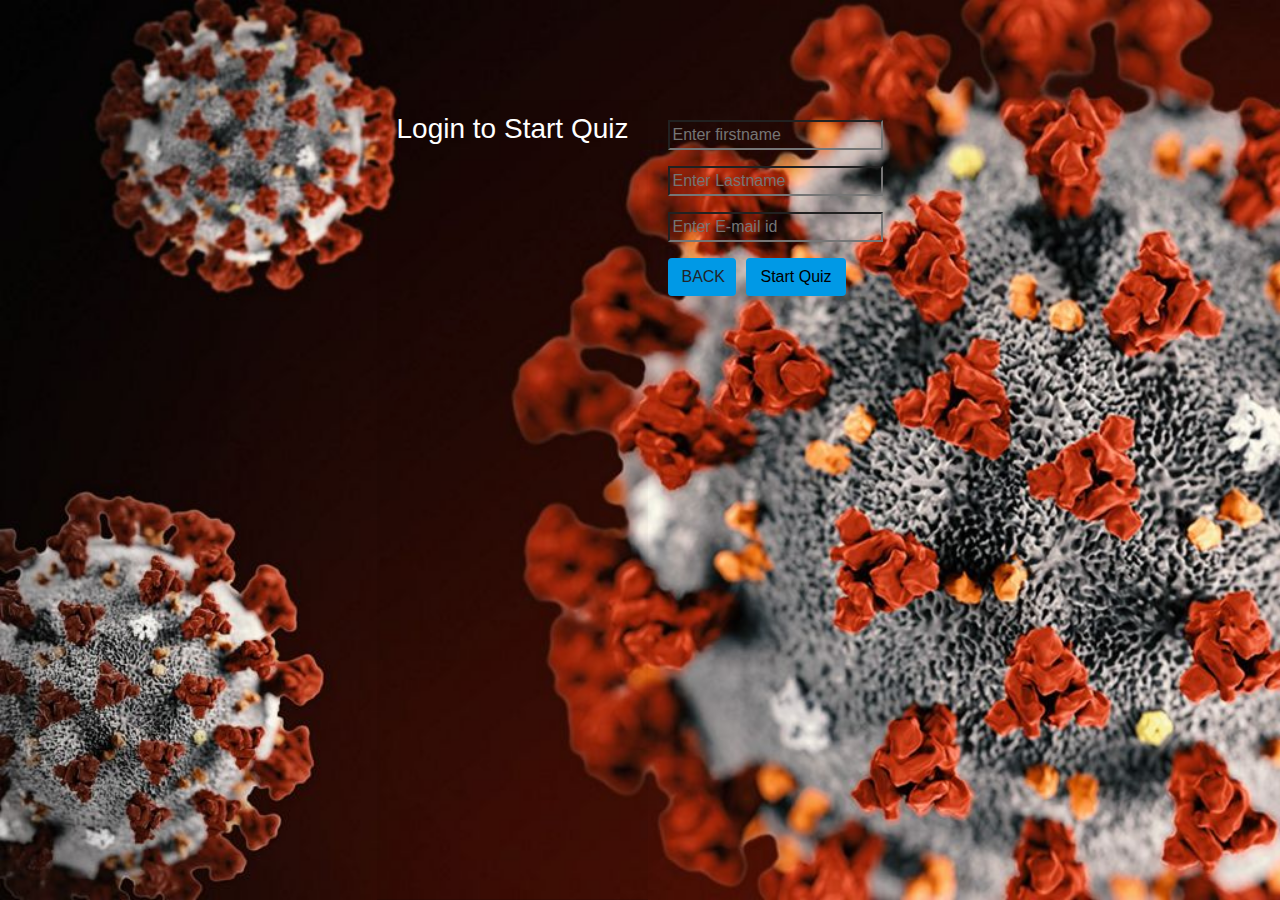
<file: login.html>
<!DOCTYPE html>
<html>
  <head>
    <title>LOGIN FOR QUIZ</title>
    <link
      href="//maxcdn.bootstrapcdn.com/bootstrap/4.1.1/css/bootstrap.min.css"
      rel="stylesheet"
      id="bootstrap-css"
    />
    <script src="//maxcdn.bootstrapcdn.com/bootstrap/4.1.1/js/bootstrap.min.js"></script>
    <script src="//cdnjs.cloudflare.com/ajax/libs/jquery/3.2.1/jquery.min.js"></script>
    <link
      rel="stylesheet"
      href="https://stackpath.bootstrapcdn.com/bootstrap/4.4.1/css/bootstrap.min.css"
      integrity="sha384-Vkoo8x4CGsO3+Hhxv8T/Q5PaXtkKtu6ug5TOeNV6gBiFeWPGFN9MuhOf23Q9Ifjh"
      crossorigin="anonymous"
    />
    <script
      src="https://code.jquery.com/jquery-3.4.1.slim.min.js"
      integrity="sha384-J6qa4849blE2+poT4WnyKhv5vZF5SrPo0iEjwBvKU7imGFAV0wwj1yYfoRSJoZ+n"
      crossorigin="anonymous"
    ></script>
    <script
      src="https://cdn.jsdelivr.net/npm/popper.js@1.16.0/dist/umd/popper.min.js"
      integrity="sha384-Q6E9RHvbIyZFJoft+2mJbHaEWldlvI9IOYy5n3zV9zzTtmI3UksdQRVvoxMfooAo"
      crossorigin="anonymous"
    ></script>
    <script
      src="https://stackpath.bootstrapcdn.com/bootstrap/4.4.1/js/bootstrap.min.js"
      integrity="sha384-wfSDF2E50Y2D1uUdj0O3uMBJnjuUD4Ih7YwaYd1iqfktj0Uod8GCExl3Og8ifwB6"
      crossorigin="anonymous"
    ></script>
    <link rel="stylesheet" type="text/css" href="login.css" />
    <meta charset="utf-8" />
    <meta name="viewport" content="width=device-width, initial-scale=1" />
  </head>
  <body>
    <div class="container">
      <div class="d-flex justify-content-center h-100">
        <div class="d-flex justify-content-center form">
          <div class="card-header">
            <h3>Login to Start Quiz</h3>
          </div>
          <div class="card-body">
            <form action="squiz.html" method="POST">
              <div class="input-group mb-3">
                <input
                  type="text"
                  class="input"
                  placeholder="Enter firstname"
                  name="fname"
                  required
                />
              </div>
              <div class="input-group mb-3">
                <input
                  type="text"
                  class="input"
                  placeholder="Enter Lastname"
                  name="lname"
                  required
                />
              </div>
              <div class="input-group mb-3">
                <input
                  type="text"
                  class="input"
                  placeholder="Enter E-mail id"
                  name="e-id"
                  required
                />
              </div>
              <div class="form-group">
                <input
                  type="submit"
                  value="Start Quiz"
                  class="btn float-center submitbtn"
                />
                <div class="back">
                  <a href="rules.html" class="btn backbtn"
                    ><span class="glyphicon glyphicon-arrow-left"></span>
                    BACK</a
                  >
                </div>
              </div>
            </form>
          </div>
        </div>
      </div>
    </div>
  </body>
</html>
</file>
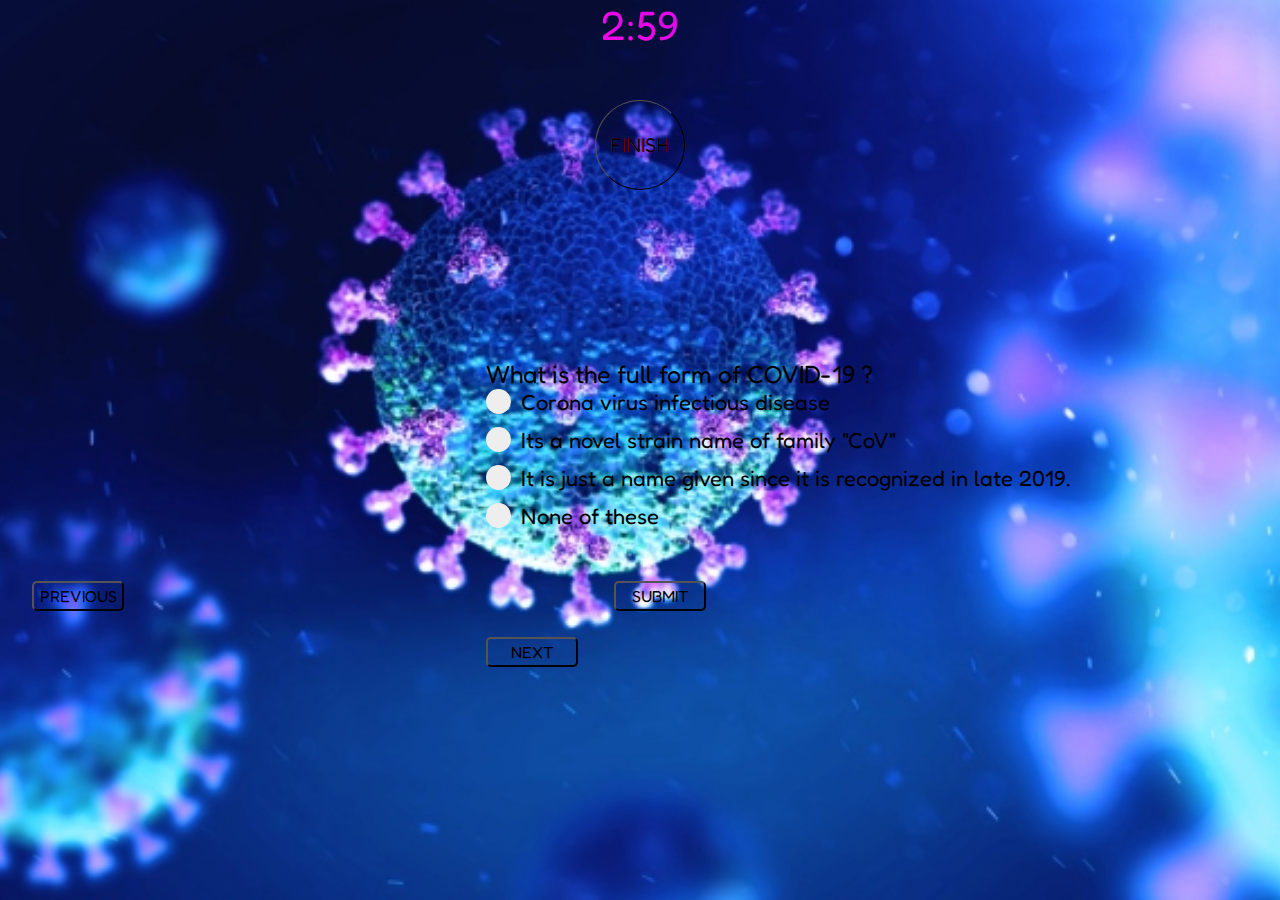
<file: squiz.html>
<!DOCTYPE html>
<!DOCTYPE html>
<html>
<head>
	<title>quiz</title>
</head>
<link href="https://fonts.googleapis.com/css?family=Fredoka+One|Orbitron&display=swap" rel="stylesheet">
<style type="text/css">
	body,html{
		height:100%;
		margin:0;
	}
	body{
		background-image: url('10.jpg');
		background-repeat: no-repeat;
		background-position: center;
		background-size: cover;
		overflow-y: auto;
	}
	div.header{
		 background: linear-gradient(30deg,#FF006C,#FF00E7,#6609EA);
       text-align: center;
       font-size: 41px;
       font-family: 'Fredoka One', cursive;
       color:rgba(225,225,225,0.05);
       -webkit-background-clip :text;
	}
	 .nxt1{
		height:90px;
		width :90px;
		border-radius: 50px;
		border-width: 1.5px;
		background: transparent;
		border-color: black;
		font-family: 'Fredoka One', cursive;
		font-size: 20px;
		transition: 0.5s;
		color:linear-gradient(30deg,#FF006C,#FF00E7,#6609EA);
	}
	.nxt1:hover{
		 background: linear-gradient(30deg,#FF006C,#FF00E7,#6609EA);
		 border:0;
		 transition: 0.5s;
		 color:#000;
	}

	.que{

		text-align: justify;
		align-items: center;
		margin-top: 12%;
		font-family: 'Fredoka One', cursive;
		font-size: 25px;
		padding : 15px;
		padding-left: 38%;

	}
	.container {
    display: block;
    position: relative;
    padding-left: 35px;
    margin-bottom: 12px;
    cursor: pointer;
    font-size: 22px;
    -webkit-user-select: none;
    -moz-user-select: none;
    -ms-user-select: none;
    user-select: none;
}
.container input {
  position: absolute;
  opacity: 0;
  cursor: pointer;
}
.checkmark {
  position: absolute;
  top: 0;
  left: 0;
  height: 25px;
  width: 25px;
  background-color: #eee;
  border-radius: 50%;
  border-color: linear-gradient(30deg,#FF006C,#FF00E7,#6609EA);
}
.container:hover input ~ .checkmark {
  background-color: #ccc;
}
.container input:checked ~ .checkmark {
  background: linear-gradient(30deg,#FF006C,#FF00E7,#6609EA);
}
.checkmark:after {
  content: "";
  position: absolute;
  display: none;
}
.container input:checked ~ .checkmark:after {
  display: block;
}
.container .checkmark:after {
 	top: 9px;
	left: 9px;
	width: 8px;
	height: 8px;
	border-radius: 50%;
	border-color: linear-gradient(30deg,#FF006C,#FF00E7,#6609EA);
	background: white;
}

.prev,.sub,.nxt{
	margin-top: 2%;
	margin-left: 2.5%;
	font-family: 'Fredoka One', cursive;
	font-size:16px;
	height :30px;
	width :92px;
	border-radius: 5px;
	border-color: black;
	background: transparent;
	position: relative;
}
.sub,.nxt{
	margin-left: 38%;
}

.prev:hover,.sub:hover,.nxt:hover{
	background: linear-gradient(30deg,#FF006C,#FF00E7,
		#6609EA);
	border:0;
}
</style>

<body>
	<div class="header">
		<span id="timer"></span><br></br>
		<button class="nxt1" onclick="present()">FINISH</button>
	</div>
	<script type="text/javascript">
		document.getElementById('timer').innerHTML =
  003 + ":" + 00;
startTimer();

function startTimer() {
  var presentTime = document.getElementById('timer').innerHTML;
  var timeArray = presentTime.split(/[:]+/);
  var m = timeArray[0];
  var s = checkSecond((timeArray[1] - 1));
  if(s==59){m=m-1}

  document.getElementById('timer').innerHTML =
    m + ":" + s;
  console.log(m)
  if(m==0&&s==0)
  {
  	return present();
  }
  setTimeout(startTimer, 1000);
}

function checkSecond(sec) {
  if (sec < 10 && sec >= 0) {sec = "0" + sec};
  if (sec < 0) {sec = "59"};
  return sec;
}
	</script>
	<div class="container1">
	<div class="que">
What is the full form of COVID-19 ?<br>
<label class="container">
 Corona virus infectious disease
<input type="radio" name="ans">
<span class="checkmark"></span>
</label>
<label class="container">
	Its a novel strain name of family "CoV"
	<input type="radio" name="ans" id="correct">
	<span class="checkmark"></span>
</label>
<label class="container">
	It is just a name given since it is recognized in late 2019.
	<input type="radio" name="ans">
	<span class="checkmark"></span>
</label>
<label class="container"> None of these
<input type="radio" name="ans">
<span class="checkmark"></span>
</label>
</div>
<div class="que">
On what date "Janta Curfew" occured ?<br>
<label class="container">
 On 22 march from 9AM to 9PM.
<input type="radio" name="ans1">
<span class="checkmark"></span>
</label>
<label class="container">
   On 21 march from 9AM to 9PM.
	<input type="radio" name="ans1">
	<span class="checkmark"></span>
</label>
<label class="container">
	On 21 march from 7AM to 9PM.
	<input type="radio" name="ans1">
	<span class="checkmark"></span>
</label>
<label class="container"> None of these
<input type="radio" name="ans1" id="correct1">
<span class="checkmark"></span>
</label>
</div>
<div class="que">
Which is the origin of "corona" ?<br>
<label class="container">
 Beijing, China.
<input type="radio" name="ans2">
<span class="checkmark"></span>
</label>
<label class="container">
   Tokyo,Japan.
	<input type="radio" name="ans2">
	<span class="checkmark"></span>
</label>
<label class="container">
	Wuhan,China.
	<input type="radio" name="ans2" id="correct2">
	<span class="checkmark"></span>
</label>
<label class="container"> None of these
<input type="radio" name="ans2">
<span class="checkmark"></span>
</label>
</div>
<div class="que">
What measures are taken to avoid spread of corona ?<br>
<label class="container">
 Mass Sanitization
<input type="radio" name="ans3">
<span class="checkmark"></span>
</label>
<label class="container">
   Social distancing.
	<input type="radio" name="ans3">
	<span class="checkmark"></span>
</label>
<label class="container">
	Awareness among citizens.
	<input type="radio" name="ans3">
	<span class="checkmark"></span>
</label>
<label class="container"> All of these
<input type="radio" name="ans3" id="correct3">
<span class="checkmark"></span>
</label>
</div>
<div class="que">
What is the correct way of sneezing ?<br>
<label class="container">
 Using hankercheif.
<input type="radio" name="ans4">
<span class="checkmark"></span>
</label>
<label class="container">
   Using tissue.
	<input type="radio" name="ans4">
	<span class="checkmark"></span>
</label>
<label class="container">
	Bending and sneezing laid on the elbow.
	<input type="radio" name="ans4">
	<span class="checkmark"></span>
</label>
<label class="container"> All of these
<input type="radio" name="ans4" id="correct4">
<span class="checkmark"></span>
</label>
</div>
<div class="que">
Which of these are correct about section 144 ?<br>
<label class="container">
 Prohibition of mass gathering.
<input type="radio" name="ans5">
<span class="checkmark"></span>
</label>
<label class="container">
   It authorises to Executive Magistrate.
	<input type="radio" name="ans5">
	<span class="checkmark"></span>
</label>
<label class="container">
	It is included in the Criminal Procedure Code(Crpc).
	<input type="radio" name="ans5">
	<span class="checkmark"></span>
</label>
<label class="container"> All of these
<input type="radio" name="ans5" id="correct5">
<span class="checkmark"></span>
</label>
</div>
<div class="que">
 What is the main mode of transmission of corona ?<br>
<label class="container">
 Animals to Humans.
<input type="radio" name="ans6">
<span class="checkmark"></span>
</label>
<label class="container">
   Humans to Humans.
	<input type="radio" name="ans6" id="correct6">
	<span class="checkmark"></span>
</label>
<label class="container">
	Through surrounding with natural agents.
	<input type="radio" name="ans6">
	<span class="checkmark"></span>
</label>
<label class="container"> All of these
<input type="radio" name="ans6">
<span class="checkmark"></span>
</label>
</div>
<div class="que">
 Which of the following is not a symptom of coronavirus?<br>
<label class="container">
 High Fever.
<input type="radio" name="ans7">
<span class="checkmark"></span>
</label>
<label class="container">
   Breathing difficulty.
	<input type="radio" name="ans7">
	<span class="checkmark"></span>
</label>
<label class="container">
	Head ache.
	<input type="radio" name="ans7" id="correct7">
	<span class="checkmark"></span>
</label>
<label class="container">Pneumonia.
<input type="radio" name="ans7">
<span class="checkmark"></span>
</label>
</div>
<div class="que">
What is not the type of Cov disease recognized by WHO?<br>
<label class="container">
 MERS-Cov.
<input type="radio" name="ans8">
<span class="checkmark"></span>
</label>
<label class="container">
  SARS-Cov.
	<input type="radio" name="ans8">
	<span class="checkmark"></span>
</label>
<label class="container">
  SEAS-Cov.
	<input type="radio" name="ans8" id="correct8">
	<span class="checkmark"></span>
</label>
<label class="container">None of these.
<input type="radio" name="ans8" >
<span class="checkmark"></span>
</label>
</div>
<div class="que">
There is no vaccine for novel coronavirus.<br>
<label class="container">
 True.
<input type="radio" name="ans9" id="correct9">
<span class="checkmark"></span>
</label>
<label class="container">
 False.
	<input type="radio" name="ans9">
	<span class="checkmark"></span>
</label>
</div>

</div>
<div class="btn">
	<button class="prev" onclick="plusSlides(-1)">PREVIOUS</button>
	<button class="sub" onclick="submit()">SUBMIT</button>
	<button class="nxt" onclick="plusSlides(1)">NEXT</button>
</div>
<br>

<script>
	var c=0;
var slideIndex = 1;
showSlides(slideIndex);

function plusSlides(n) {
  showSlides(slideIndex += n);
}

function currentSlide(n) {
  showSlides(slideIndex = n);
}

function showSlides(n) {
  var i;
  var slides = document.getElementsByClassName("que");
  var dots = document.getElementsByClassName("dot");
  if (n > slides.length) {slideIndex = 1}
  if (n < 1) {slideIndex = slides.length}
  for (i = 0; i < slides.length; i++) {
      slides[i].style.display = "none";
  }
  for (i = 0; i < dots.length; i++) {
      dots[i].className = dots[i].className.replace(" active", "");
  }
  slides[slideIndex-1].style.display = "block";
  dots[slideIndex-1].className += " active";
}

function submit(){

	if(document.getElementById("correct").checked)
	{
		c=c+10;
	}
	else if(document.getElementById("correct1").checked)
	{
		c=c+10;
	}
	else if(document.getElementById("correct2").checked)
	{
		c=c+10;
	}
	else if(document.getElementById("correct3").checked)
	{
		c=c+10;
	}
	else if(document.getElementById("correct4").checked)
	{
		c=c+10;
	}
	else if(document.getElementById("correct5").checked)
	{
		c=c+10;
	}
	else if(document.getElementById("correct6").checked)
	{
		c=c+10;
	}
	else if(document.getElementById("correct7").checked)
	{
		c=c+10;
	}
	else if(document.getElementById("correct8").checked)
	{
		c=c+10;
	}
	else if(document.getElementById("correct9").checked)
	{
		c=c+10;
	}
}
function present(){
	var d=c;
	var querystring = "?YOUR SCORE IS "+"<pre>"+d;
	window.location.href = "toi.html" + querystring;
}


</script>
</body>
</html>
</file>
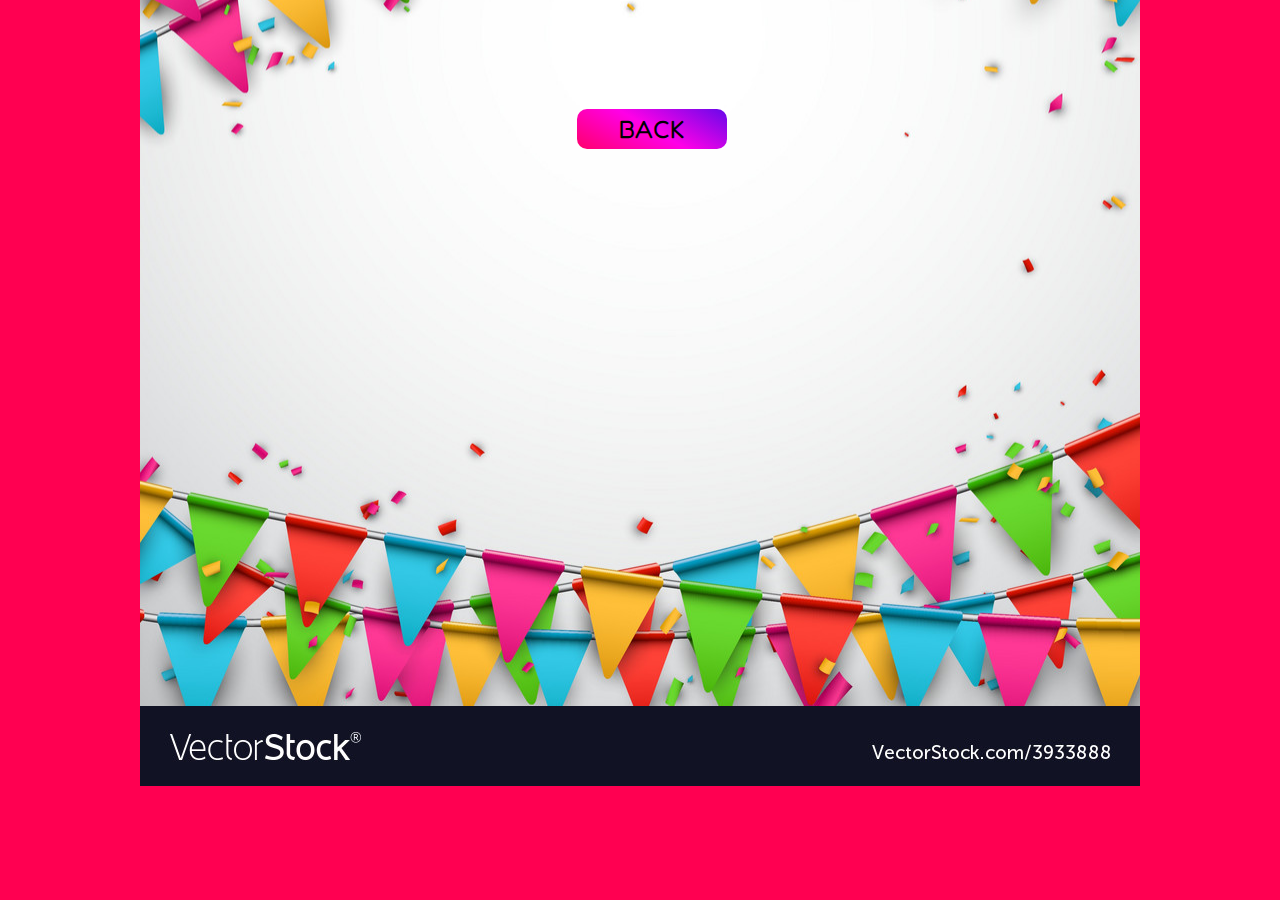
<file: toi.html>
<!DOCTYPE html>
<!DOCTYPE html>
<html>
  <head>
    <title>Result</title>
  </head>
  <link
    href="https://fonts.googleapis.com/css?family=Fredoka+One|Orbitron&display=swap"
    rel="stylesheet"
  />
  <style>
    body {
      background-color: #ff0051;
      background-image: url("11.jpg");
      background-repeat: no-repeat;
      background-position: center;
      background-width: cover;
    }
    p {
      text-align: center;
      margin-top: 12%;
      font-size: 86px;
      font-family: "Fredoka One", cursive;
    }
    .ee {
      padding-top: 8%;
    }
    .btn {
      margin-left: 45%;
      width: 150px;
      height: 40px;
      border-radius: 10px;
      background: linear-gradient(30deg, #ff006c, #ff00e7, #6609ea);
      border: 0;
      font-family: "Fredoka One", cursive;
      font-size: 25px;
    }
    .btn:hover {
      background: linear-gradient(30deg, #ff096a, #f709da, #4f02fe);
    }
  </style>
  <body>
    <div class="ee">
      <a href="rules.html"><button class="btn">BACK</button></a>
    </div>
    <div>
      <p id="y1"></p>
    </div>
    <script type="text/javascript">
      var querystring = decodeURIComponent(window.location.search);
      querystring = querystring.substring(1);
      var queries = querystring.split("&");
      document.getElementById("y1").innerHTML = queries[0] + "<br>";
    </script>
  </body>
</html>
</file>
<file: login.css>
html,body {
  background-image: url('newcorona.jpg');
  background-size:cover;
  background-repeat:no-repeat;
  height: 100%;
  font-family:  Arial, Helvetica, sans-serif;
}
.container{
  height: 100%;
  align-content: center;
}
.card{
  height: 350px;
  margin-top: auto;
  margin-bottom: auto;
  width: 400px;
  background-color: #8080ff;
}
.card-header h3 {
  color: white;
}
.soc_icon span {
  font-size: 55px;
  margin-left: 10px;
  color: #cc33ff;
}
.soc_icon span:hover {
  color: white;
  cursor: pointer;
}
.soc_icon {
  position: absolute;
  top: -45px;
  right: 20px;
}
input[type==text],input[type=integer]{
  display: inline-block;
  border: 1px solid #ccc;
  box-sizing: border-box;
  outline: 0 0 0 0 ;
  box-shadow: 0 0 0 0 ;
  background: transparent;
}
.input {
  background: transparent;
  outline: none;
  color: white;
}
.submitbtn {
  color: black;
  background-color: #0099e6;
  width: 100px;
}
.submitbtn:hover {
  color: black;
  background-color: transparent;
}
.form{
  margin-top: 100px;
}
.back {
  align-content: left;
  float: left;
  padding-right: 10px;
}
.backbtn {
  align-content: left;
  float: left;
  padding-right: 10px;
  background-color: #0099e6;
}
.backbtn:hover {
    background-color: transparent;
    outline: none;
}
.input-group-text {
    background: #c0392b !important;
    color: white !important;
    border: 0 !important;
    border-radius: 0.25rem 0 0 0.25rem !important;
  }
.link {
  color: white;
}
.link a {
  margin-left: 4px;
}
</file>
